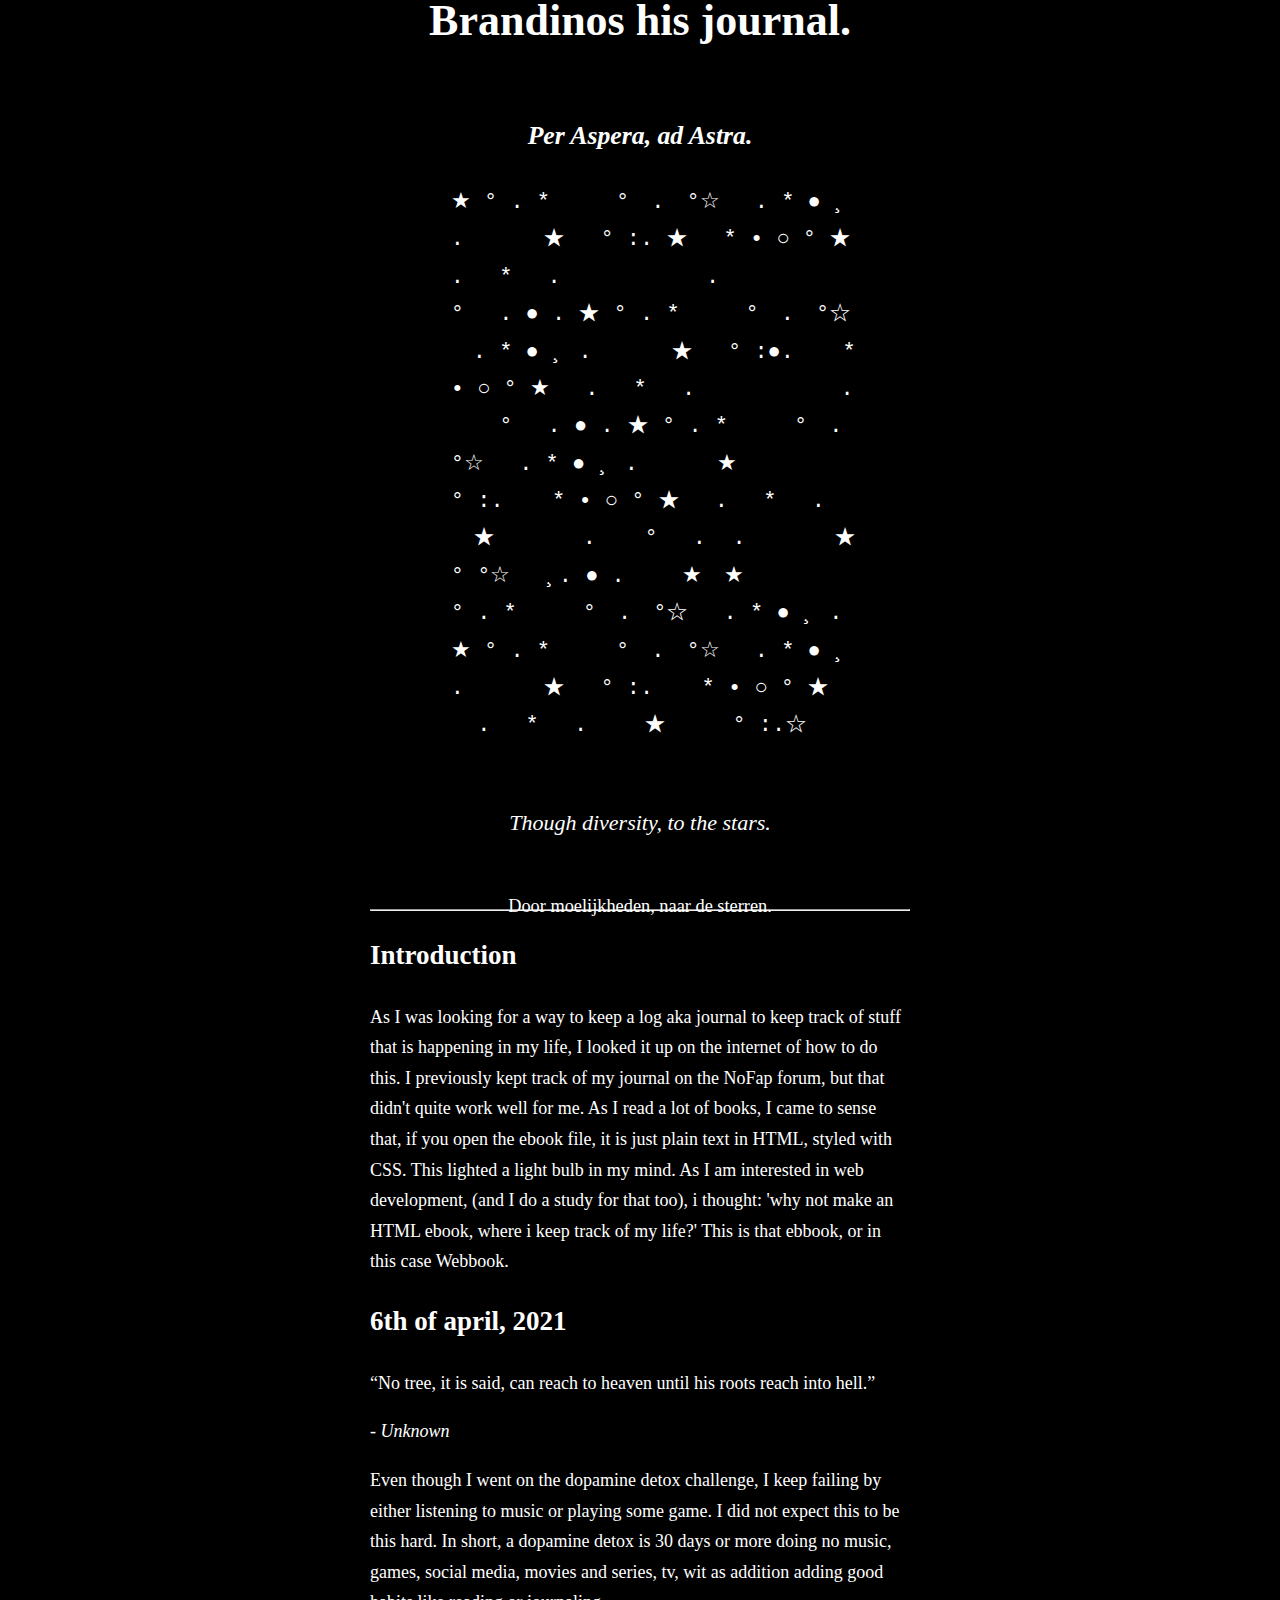
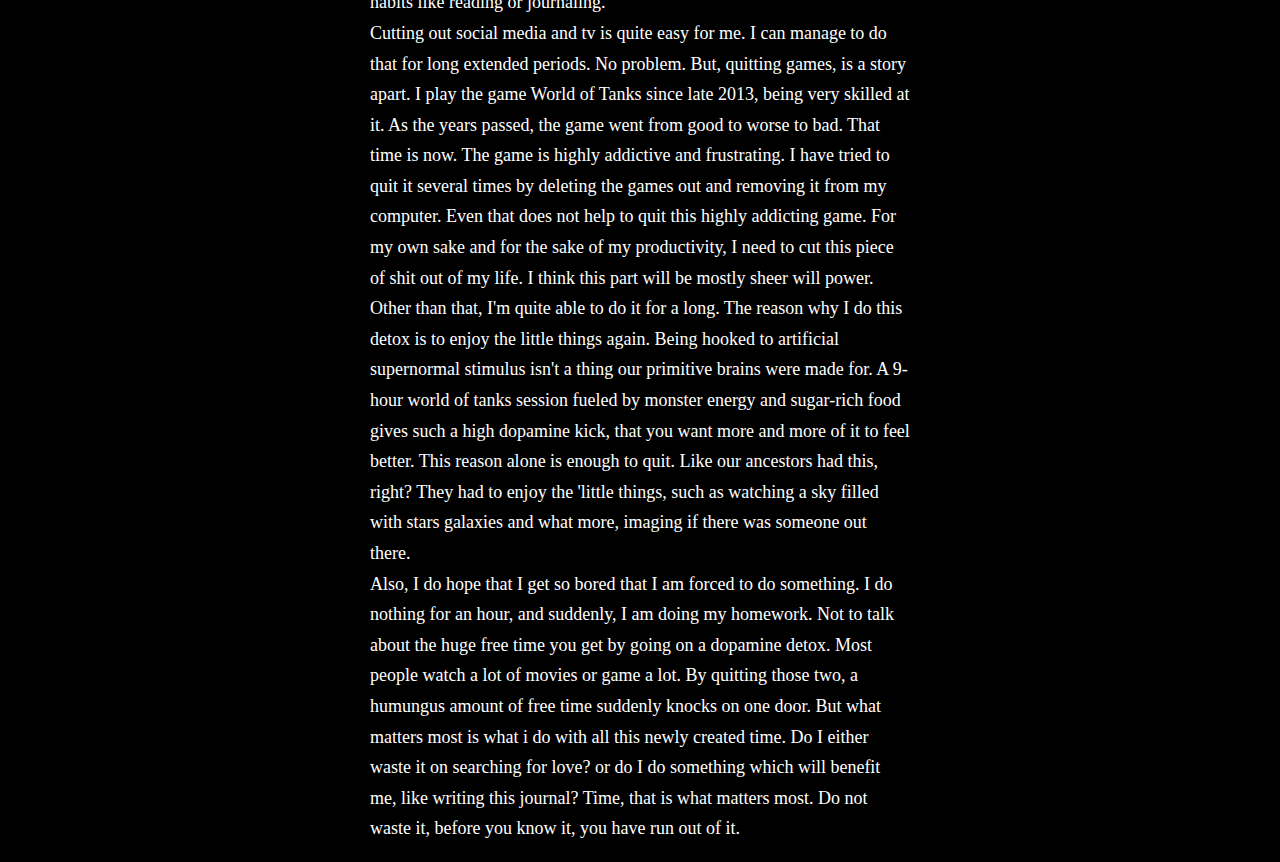
<file: index.html>
<!DOCTYPE html>
<html lang="en">
  <head>
    <meta charset="UTF-8" />
    <meta http-equiv="X-UA-Compatible" content="IE=edge" />
    <meta name="viewport" content="width=device-width, initial-scale=1.0" />
    <title>Webbook</title>
    <style>
      body {
        line-height: 1.7;
        color: #fff;
        background-color: black;
        font-family: Georgia, "Times New Roman", Times, serif;
        font-size: 18px;
        max-width: 60ch;
        margin: 0 auto;
      }
      .center {
        font-size: 22px;
        height: 100vh;
        display: flex;
        align-items: center;
        justify-content: center;
        flex-direction: column;
      }
      pre {
        padding: 0;
        margin: 0;
      }
      blockquote {
        padding: 0;
        margin: 0;
      }
      br {
        margin-top: 12px;
      }
    </style>
  </head>
  <body>
    <section class="center">
      <h1>Brandinos his journal.</h1>
      <h3><i>Per Aspera, ad Astra.</i></h3>
      <pre>
        ★ ° . *　　　°　.　°☆ 　. * ● ¸ 
        . 　　　★ 　° :. ★　 * • ○ ° ★　 
        .　 * 　.　 　　　　　. 　 
        ° 　. ● . ★ ° . *　　　°　.　°☆ 
        　. * ● ¸ . 　　　★ 　° :●. 　 * 
        • ○ ° ★　 .　 * 　.　 　　　　　.
         　 ° 　. ● . ★ ° . *　　　°　.　
        °☆ 　. * ● ¸ . 　　　★ 　
        ° :. 　 * • ○ ° ★　 .　 * 　.　 
        　★　　　　. 　 ° 　.  . 　    ★　 　　
        ° °☆ 　¸. ● . 　　★　★ 
        ° . *　　　°　.　°☆ 　. * ● ¸ . 
        ★ ° . *　　　°　.　°☆ 　. * ● ¸ 
        . 　　　★ 　° :. 　 * • ○ ° ★　 
          .　 * 　.　 　★     ° :.☆
        </pre
      >
      <p><cite>Though diversity, to the stars.</cite></p>
      <p><small>Door moelijkheden, naar de sterren.</small></p>
    </section>
    <hr />
    <article>
      <h2>Introduction</h2>
      <p>
        As I was looking for a way to keep a log aka journal to keep track of
        stuff that is happening in my life, I looked it up on the internet of
        how to do this. I previously kept track of my journal on the NoFap
        forum, but that didn't quite work well for me. As I read a lot of books,
        I came to sense that, if you open the ebook file, it is just plain text
        in HTML, styled with CSS. This lighted a light bulb in my mind. As I am
        interested in web development, (and I do a study for that too), i
        thought: 'why not make an HTML ebook, where i keep track of my life?'
        This is that ebbook, or in this case Webbook.
      </p>
    </article>
    <article>
      <h2>6th of april, 2021</h2>
      <blockquote>
        <p>
          <q
            >No tree, it is said, can reach to heaven until his roots reach into
            hell.</q
          >
        </p>
        <p><cite>- Unknown</cite></p>
      </blockquote>
      <p>
        Even though I went on the dopamine detox challenge, I keep failing by
        either listening to music or playing some game. I did not expect this to
        be this hard. In short, a dopamine detox is 30 days or more doing no
        music, games, social media, movies and series, tv, wit as addition
        adding good habits like reading or journaling.

        <br />

        Cutting out social media and tv is quite easy for me. I can manage to do
        that for long extended periods. No problem. But, quitting games, is a
        story apart. I play the game World of Tanks since late 2013, being very
        skilled at it. As the years passed, the game went from good to worse to
        bad. That time is now. The game is highly addictive and frustrating. I
        have tried to quit it several times by deleting the games out and
        removing it from my computer. Even that does not help to quit this
        highly addicting game. For my own sake and for the sake of my
        productivity, I need to cut this piece of shit out of my life. I think
        this part will be mostly sheer will power.

        <br />

        Other than that, I'm quite able to do it for a long. The reason why I do
        this detox is to enjoy the little things again. Being hooked to
        artificial supernormal stimulus isn't a thing our primitive brains were
        made for. A 9-hour world of tanks session fueled by monster energy and
        sugar-rich food gives such a high dopamine kick, that you want more and
        more of it to feel better. This reason alone is enough to quit. Like our
        ancestors had this, right? They had to enjoy the 'little things, such as
        watching a sky filled with stars galaxies and what more, imaging if
        there was someone out there.

        <br />

        Also, I do hope that I get so bored that I am forced to do something. I
        do nothing for an hour, and suddenly, I am doing my homework. Not to
        talk about the huge free time you get by going on a dopamine detox. Most
        people watch a lot of movies or game a lot. By quitting those two, a
        humungus amount of free time suddenly knocks on one door. But what
        matters most is what i do with all this newly created time. Do I either
        waste it on searching for love? or do I do something which will benefit
        me, like writing this journal? Time, that is what matters most. Do not
        waste it, before you know it, you have run out of it.
      </p>
    </article>
  </body>
</html>
</file>
